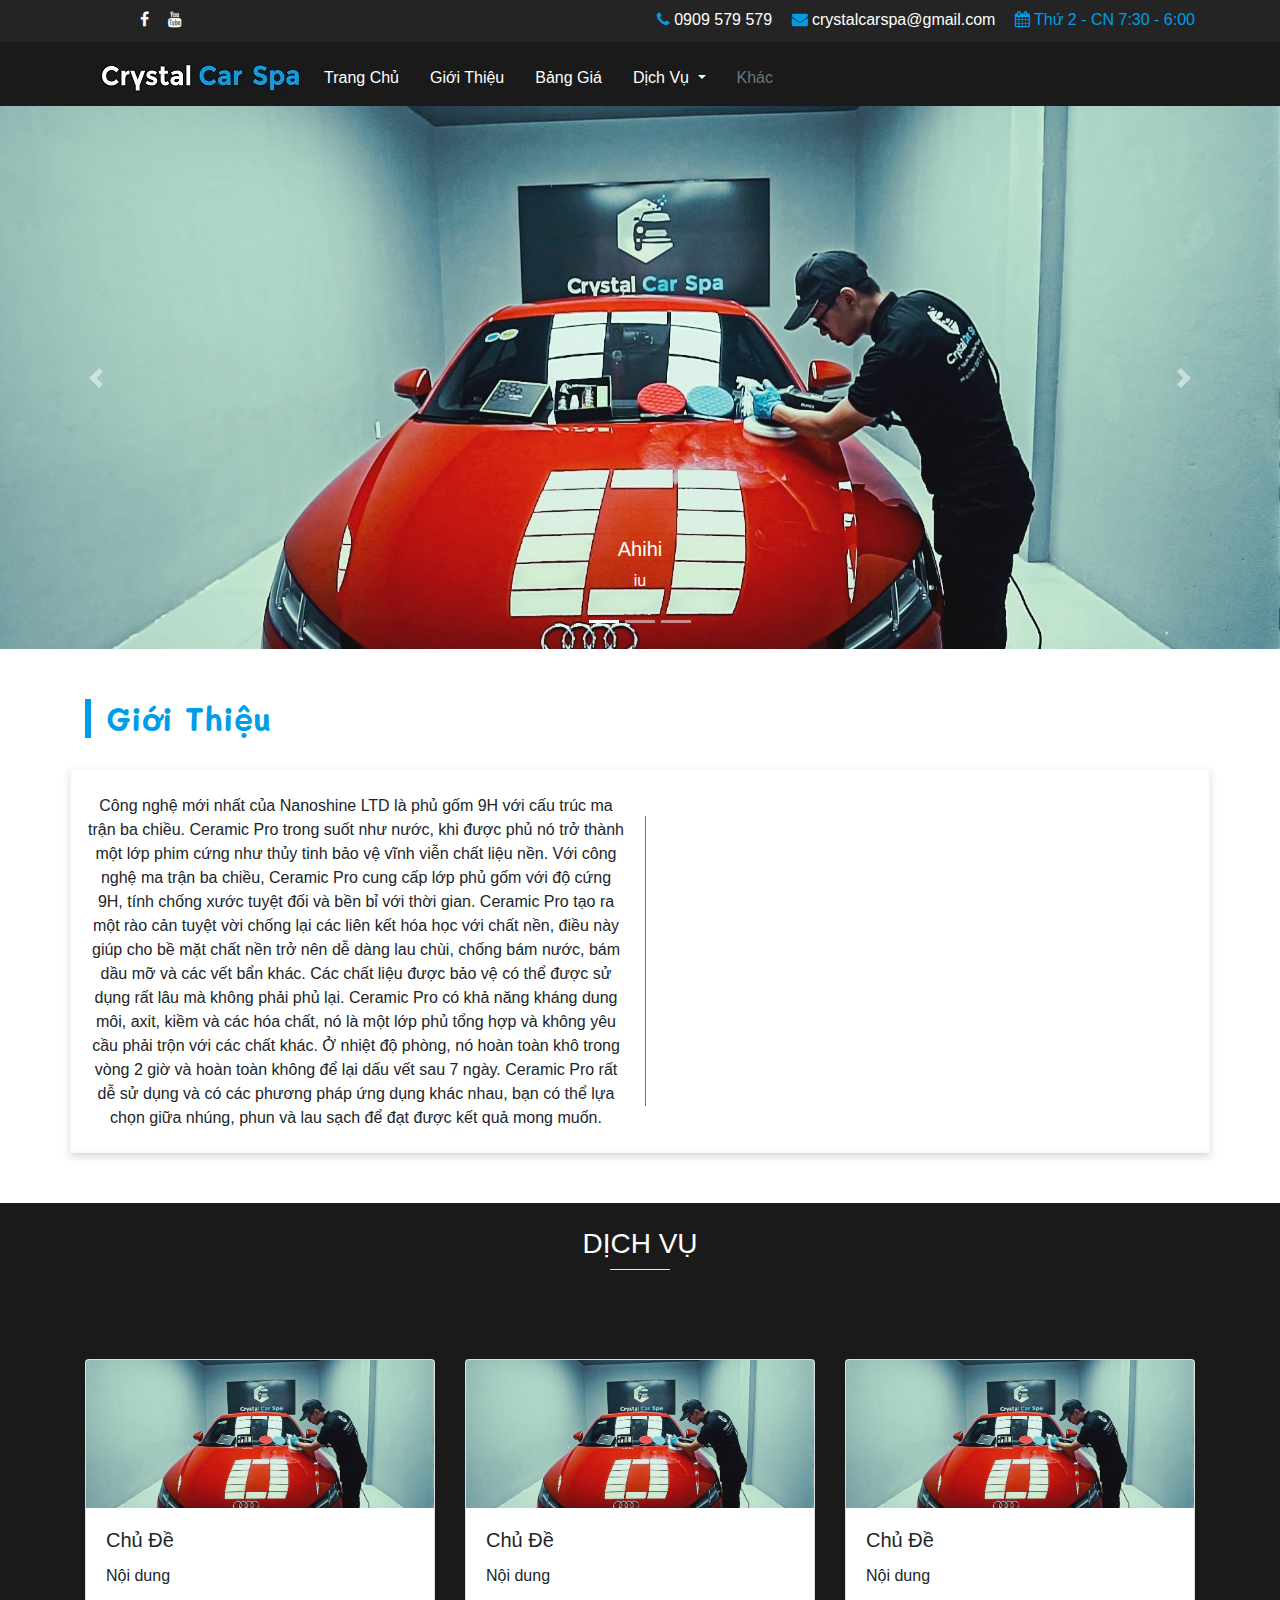
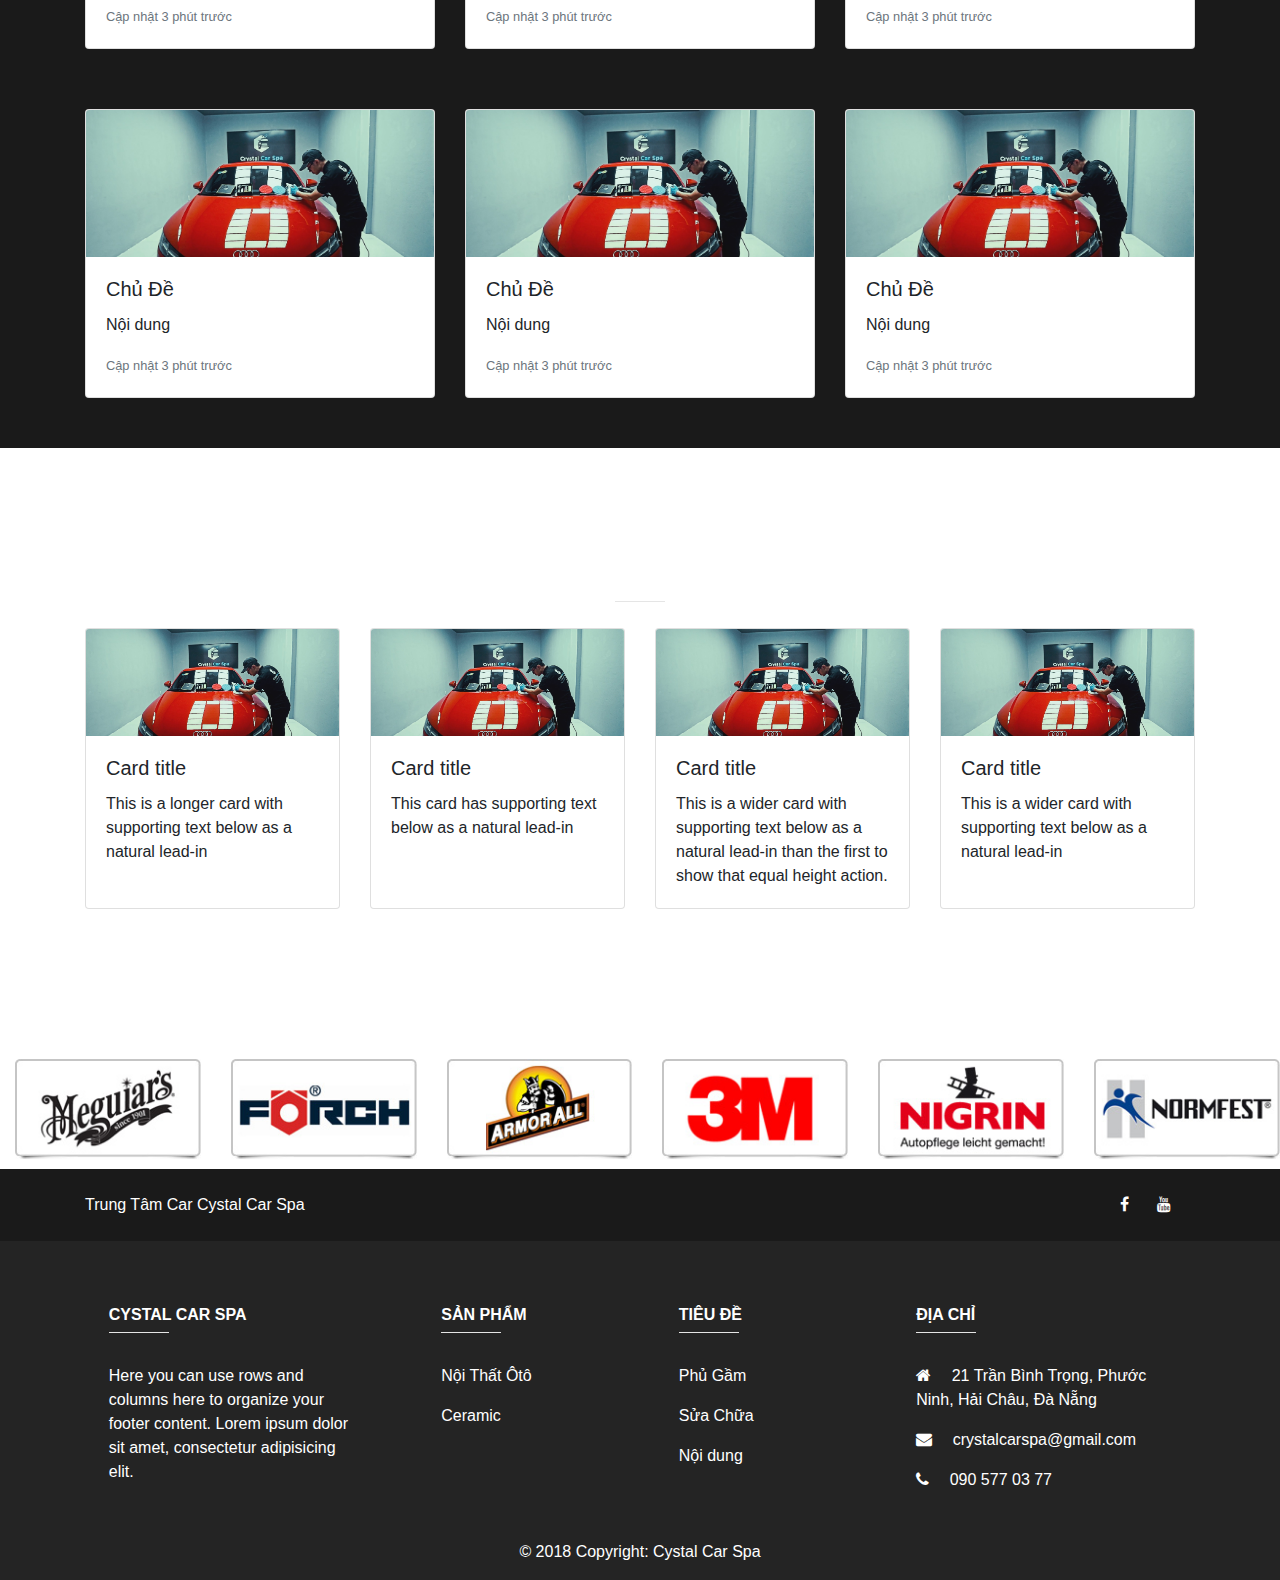
<file: index.html>
<!DOCTYPE html>
<html>
<head>
	<title>Home</title>
	<meta name="viewport" content="width=device-width, initial-scale=1.0, maximum-scale=1.0">
	<meta http-equiv="X-UA-Compatible" content="IE=edge">
	<meta http-equiv="content-type" content="text/html; charset=utf-8">
	<meta name="keywords" content="son xe o to, son da noi that, do body o to, do po o to, do noi that o to, op carbon o to, boc da noi that o to, phu nano o to, dan phim cach nhiet">
	<meta name="description" content="Crystal Car Spa! Trung tâm chăm sóc xe Ô tô chuyên nghiệp với các dịch vụ Sơn xe Ô tô, Độ Body Ô tô, Độ Pô Ô tô, Ốp Carbon Ô tô, Bọc da nội thất Ô tô, Sữa chữa xe Ô tô. Hotline 0905770377">
	<link href="//fonts.googleapis.com/css?family=Lobster|Mali|Open+Sans:100,100italic,200,200italic,300,300italic,400,400italic,500,500italic,600,600italic,700,700italic,800,800italic,900,900italic" rel="stylesheet" type="text/css">
	<link rel="stylesheet" type="text/css" href="assets/bootstrap/css/bootstrap.min.css">
	<link rel="stylesheet" type="text/css" href="assets/font-awesome/css/font-awesome.min.css">
	<link rel="stylesheet" type="text/css" href="assets/animate/animate.css">
	<style type="text/css">
	ul{list-style-type:none;}
	li{padding-left: 5px; display: inline-block;margin: 8px 0px 0px 10px; color: #009EE7;}
	#top-bar{background-color: #242424;box-sizing: border-box;}
	ul{margin-bottom: 10px }
	a{color:white; }
	#top-navbar{background-color: #1A1A1A }
	/*----*/
	.navbar {
		border-radius: 0;
		transition: all 0.3s ease-out;
	}
	.affix {
		position: fixed;
		top: 0;
		right: 0;
		left: 0;
		z-index: 1030;
	}
	/* fixed to top styles */
	.affix.navbar {
		background-color: #1A1A1A;
	}
	/*------*/
	#logo{width: 200px; height: 30px;}
	.dropdown:hover .dropdown-menu{ display: block; margin-top: 0px; max-height: 200px; opacity: 1;}
	.dropdown-menu { background-color:#1A1A1A; -webkit-transition: all 1s;-moz-transition: all 1s; -ms-transition: all 1s; -o-transition: all 1s; transition: all  1s;
		max-height: 0;display: block;opacity: 0;  }
		.dropdown-item:hover{background-color: #009EE7; color: white; border-radius: 5px; margin: 0px 0px 0px -5px;}
		.dropdown-item{color: white;}
		.fa.fa-list-ul {color: white;}
		.container-fluid{padding:0px;}
		#above-footer{background-color: #1A1A1A ;color: white;}
		#content-footer{background-color: #242424; color: white;}
		.hr-color{background-color: white;}
		#content-body{background-color: #1A1A1A}	
		.card-deck{padding: 10px 0px 50px 0px}
		#content-body-top{margin: 50px 0px 50px 0px;}
		#content-body{margin: 50px 0px 50px 0px;}
		#content-body-bottom{margin: 50px 0px 50px 0px;}
		#brand-slider{margin: 100px 0px 10px 0px;}
		.card-margin-top{margin: 10px 10px 30px 10px}
		.card-top-content-right{  }
		.img-top-right{width: 150px !important; height: 150px !important}
		.parallax { height: 100%; ; background-image: url("images/3.jpg");background-attachment: fixed; background-position: center;  background-repeat: no-repeat;  background-size: cover}
		.blog .carousel-indicators {left: 0;top: auto;bottom: -40px;}
		.blog .carousel-indicators li {background: #a3a3a3;border-radius: 50%;width: 8px;height: 8px;}
		.blog .carousel-indicators .active {background: #707070;}
		.color-dark{background-color: #1A1A1A}
		.border-body-content{ box-shadow: 0 4px 8px 0 #d9d9d9; transition: 0.3s; margin-top: 30px;background-color: white; border: solid 2px #fafafa}
		#hr-content-top{border:none; border-left:1.5px solid #009EE7; height:290px; width:1px;position: absolute;left: 5px;top: 30px;}
		@media (max-width: 1200px) { 
		#hr-content-top{border:none; border-left:1.5px solid #009EE7; height:240px; width:1px;position: absolute;left: 5px;top: 30px;}
}
	</style>
</head>
<body>
	<section id="top-bar">
		<div class="container">
			<div class="row" >
				<div class="col-xs-12 col-sm-4 col-md-3 d-none d-sm-block" >
					<div class="sp-column ">
						<ul class="social-icons">
							<li>
								<a target="_blank" href="https://www.facebook.com/Crystal-Car-Spa-Trung-T%C3%A2m-Ch%C4%83m-S%C3%B3c-Xe-v%C3%A0-Detailing-Chuy%C3%AAn-Nghi%E1%BB%87p-642468202794383/">
									<i class="fa fa-facebook"></i>
								</a>
							</li>
							<li>
								<a target="_blank" href="https://www.youtube.com/watch?v=g0JIEDNMmTA">
									<i class="fa fa-youtube"></i>
								</a>
							</li>
						</ul>
					</div>
				</div>
				<div id="sp-top2" class="col-xs-12 col-sm-8 col-md-9 d-flex justify-content-end">
					<div class="sp-column">
						<ul class="sp-contact-info">
							<li class="sp-contact-mobile">
								<i class="fa fa-phone"></i>
								<a href="tel:0909579579">0909 579 579</a>
							</li>
							<li class="sp-contact-email"><i class="pe pe-7s-mail"></i> 
								<span id="cloake810677a5ddf64cadbe7631b202cacb1">
									<i class="fa fa-envelope"></i>
									<a href="mailto:crystalcarspa@gmail.com">crystalcarspa@gmail.com</a>
								</span>
							</li>
							<li class="sp-contact-time">
								<i class="fa fa-calendar"></i>
								Thứ 2 - CN 7:30 - 6:00
							</li>
						</ul>
					</div>
				</div>
			</div>
		</div>
	</section>
	<section id="top-navbar" data-toggle="affix">
		<div class="container" >
			<nav class="navbar navbar-expand-lg active color-dark" >
				<img class="mt-lg-2" id="logo"  src="images/logo2.jpg" width="100" height="100" alt="">
				<button class="navbar-toggler" type="button" data-toggle="collapse" data-target="#navbarSupportedContent" aria-controls="navbarSupportedContent" aria-expanded="false" aria-label="Toggle navigation">
					<span><i class="fa fa-list-ul"></i></span>
				</button>

				<div class="collapse navbar-collapse" id="navbarSupportedContent">
					<ul class="navbar-nav mr-auto">
						<li class="nav-item active">
							<a class="nav-link" href="#">Trang Chủ <span class="sr-only">(current)</span></a>
						</li>
						<li class="nav-item">
							<a class="nav-link" href="#">Giới Thiệu</a>
						</li>
						<li class="nav-item">
							<a class="nav-link" href="#">Bảng Giá</a>
						</li>
						<li class="nav-item dropdown">
							<a class="nav-link dropdown-toggle" href="#" id="navbarDropdown" role="button" data-toggle="dropdown" aria-haspopup="true" aria-expanded="false">
								Dịch Vụ
							</a>
							<div class="dropdown-menu" aria-labelledby="navbarDropdown" style="border: solid 1px #1A1A1A;">
								<a class="dropdown-item" href="#" >Rửa Xe</a>
								<a class="dropdown-item" href="#">Sơn Ceramic</a>
								<a class="dropdown-item" href="#">Phụ Kiện</a>
							</div>
						</li>
						<li class="nav-item">
							<a class="nav-link disabled" href="#">Khác</a>
						</li>
					</ul>
				</div>
			</nav>
		</div>
	</section>
	<section id="slider-header">
		<div class="container-fluid">		
			<div id="carouselExampleIndicators" class="carousel slide" data-ride="carousel">
				<ol class="carousel-indicators">
					<li data-target="#carouselExampleIndicators" data-slide-to="0" class="active"></li>
					<li data-target="#carouselExampleIndicators" data-slide-to="1"></li>
					<li data-target="#carouselExampleIndicators" data-slide-to="2"></li>
				</ol>
				<div class="carousel-inner">
					<div class="carousel-item active">
						<img class="d-block w-100" src="images/3.jpg" alt="First slide">
						<div class="carousel-caption d-none d-md-block">
							<h5 class="animated fadeInDown">Ahihi</h5>
							<p>iu</p>
						</div>
					</div>
					<div class="carousel-item">
						<img class="d-block w-100" src="images/3.jpg" alt="Second slide">
					</div>
					<div class="carousel-item">
						<img class="d-block w-100" src="images/3.jpg" alt="Third slide">
					</div>
				</div>
				<a class="carousel-control-prev" href="#carouselExampleIndicators" role="button" data-slide="prev">
					<span class="carousel-control-prev-icon" aria-hidden="true"></span>
					<span class="sr-only">Previous</span>
				</a>
				<a class="carousel-control-next" href="#carouselExampleIndicators" role="button" data-slide="next">
					<span class="carousel-control-next-icon" aria-hidden="true"></span>
					<span class="sr-only">Next</span>
				</a>
			</div>
		</div>
	</section>
	<section id="content-body-top">
	<div class="container">
		<div class="col-md-12" style="border-left: solid 6px #009EE7; color: #009EE7">
			<h2 style="font-family: Mali"><strong>Giới Thiệu</strong></h2>
		</div>		
		<div class="row border-body-content">
		<div class="col-md-6">
			<p class="text-center pt-4" >Công nghệ mới nhất của Nanoshine LTD là phủ gốm 9H với cấu trúc ma trận ba chiều. Ceramic Pro trong suốt như nước, khi được phủ nó trở thành một lớp phim cứng như thủy tinh bảo vệ vĩnh viễn chất liệu nền. Với công nghệ ma trận ba chiều, Ceramic Pro cung cấp lớp phủ gốm với độ cứng 9H, tính chống xước tuyệt đối và bền bỉ với thời gian. 

Ceramic Pro tạo ra một rào cản tuyệt vời chống lại các liên kết hóa học với chất nền, điều này giúp cho bề mặt chất nền trở nên dễ dàng lau chùi, chống bám nước, bám dầu mỡ và các vết bẩn khác. Các chất liệu được bảo vệ có thể được sử dụng rất lâu mà không phải phủ lại. Ceramic Pro có khả năng kháng dung môi, axit, kiềm và các hóa chất, nó là một lớp phủ tổng hợp và không yêu cầu phải trộn với các chất khác. Ở nhiệt độ phòng, nó hoàn toàn khô trong vòng 2 giờ và hoàn toàn không để lại dấu vết sau 7 ngày. 

Ceramic Pro rất dễ sử dụng và có các phương pháp ứng dụng khác nhau, bạn có thể lựa chọn giữa nhúng, phun và lau sạch để đạt được kết quả mong muốn.</p>
		</div>
		<div class="col-md-6 py-5">
			<div class="col-md-12 d-block mx-auto">
				<div class="embed-responsive embed-responsive-16by9">
  					<iframe class="embed-responsive-item" src="https://www.youtube.com/embed/zpOULjyy-n8?rel=0" allowfullscreen></iframe>
				</div>
			</div>
			<hr class="d-none d-lg-block" id="hr-content-top" >
		</div>
		</div>
	</div>
	</section>
	<!-- <section id="content-body-top">
		<div class="container">
			<div class="row">
				<div class="col-lg-7">
					<h5 class="text-center" >Giới Thiệu</h5>
					<hr  class="text-center" style="width: 50px;" />
					<div class="row">
						<div class="col-md-6 p-3" >

							<img class="img-reponsive img-thumbnail" src="images/3.jpg" style="height: 500px;object-fit: cover;">
						</div>
						<div class="col-md-6 p-3" >
							<p class="text-center" style="text-align: justify-all;">Video provides a powerful way to help you prove your point. When you click Online Video, you can paste in the embed code for the video you want to add. You can also type a keyword to search online for the video that best fits your document.
								To make your document look professionally produced, Word provides header, footer, cover page, and text box designs that complement each other. For example, you can add a matching cover page, header, and sidebar. Click Insert and then choose the elements you want from the different galleries.
							</p>
						</div>
					</div>
				</div>
				<div class="col-lg-5 card-top-content-right" >
					<h5 class="text-center" >Tin Tức - Tuyển Dụng</h5>
					<hr  class="text-center" style="width: 50px;" />
					<div class="card card-margin-top" style="width:400px">
						<div class="row">	
							<div class="col-5">
								<img class="card-img img-top-right" src="images/3.jpg" alt="Card image"/>
							</div>
							<div class="col-7" >
								<div class="card-body-right">
									<h4 class="card-title">Cermic</h4>
									<p class="card-text">Some example text some example text.</p>
									<a href="#" class="btn btn-primary">See Profile</a>
								</div>
							</div>
						</div> 
					</div>
					<div class="card card-margin-top" style="width:400px">
						<div class="row">	
							<div class="col-5">
								<img class="card-img img-top-right" src="images/3.jpg" alt="Card image"/>
							</div>
							<div class="col-7" >
								<div class="card-body-right">
									<h4 class="card-title">Cermic</h4>
									<p class="card-text">Some example text some example text.</p>
									<a href="#" class="btn btn-primary">See Profile</a>
								</div>
							</div>
						</div> 
					</div>
					<div class="card card-margin-top" style="width:400px">
						<div class="row">	
							<div class="col-5">
								<img class="card-img img-top-right" src="images/3.jpg" alt="Card image"/>
							</div>
							<div class="col-7" >
								<div class="card-body-right">
									<h4 class="card-title">Cermic </h4>
									<p class="card-text">Some example text some example text.</p>
									<a href="#" class="btn btn-primary">See Profile</a>
								</div>
							</div>
						</div> 
					</div>
				</div>
			</div>


		</div>
	</section> -->
	<section  id="content-body">
		<div class="text-center text-uppercase">
			<h3 style="color: white" class="pt-4" >Dịch Vụ</h1>
				<hr class="deep-purple accent-2 mb-4 mt-0 d-inline-block mx-auto hr-color" style="width: 60px">
			</div>
			<div class="container pt-5 animated fadeInUp">
				<div class="card-deck">
					<div class="card">
						<img class="card-img-top" src="images/3.jpg" alt="Card image cap">
						<div class="card-body">
							<h5 class="card-title">Chủ Đề</h5>
							<p class="card-text">Nội dung</p>
							<p class="card-text"><small class="text-muted">Cập nhật 3 phút trước</small></p>
						</div>
					</div>
					<div class="card">
						<img class="card-img-top" src="images/3.jpg" alt="Card image cap">
						<div class="card-body">
							<h5 class="card-title">Chủ Đề</h5>
							<p class="card-text">Nội dung</p>
							<p class="card-text"><small class="text-muted">Cập nhật 3 phút trước</small></p>
						</div>
					</div>
					<div class="card">
						<img class="card-img-top" src="images/3.jpg" alt="Card image cap">
						<div class="card-body">
							<h5 class="card-title">Chủ Đề</h5>
							<p class="card-text">Nội dung</p>
							<p class="card-text"><small class="text-muted">Cập nhật 3 phút trước</small></p>
						</div>
					</div>
				</div>
				<div class="card-deck">
					<div class="card">
						<img class="card-img-top" src="images/3.jpg" alt="Card image cap">
						<div class="card-body">
							<h5 class="card-title">Chủ Đề</h5>
							<p class="card-text">Nội dung</p>
							<p class="card-text"><small class="text-muted">Cập nhật 3 phút trước</small></p>
						</div>
					</div>
					<div class="card">
						<img class="card-img-top" src="images/3.jpg" alt="Card image cap">
						<div class="card-body">
							<h5 class="card-title">Chủ Đề</h5>
							<p class="card-text">Nội dung</p>
							<p class="card-text"><small class="text-muted">Cập nhật 3 phút trước</small></p>
						</div>
					</div>
					<div class="card">
						<img class="card-img-top" src="images/3.jpg" alt="Card image cap">
						<div class="card-body">
							<h5 class="card-title">Chủ Đề</h5>
							<p class="card-text">Nội dung</p>
							<p class="card-text"><small class="text-muted">Cập nhật 3 phút trước</small></p>
						</div>
					</div>
				</div>
			</div>
		</section>
		<section id="content-body-bottom">
			<div class="parallax">
				<div class="container">
					<h2 class="text-center pt-5" style="color: white">Repair Service</h2>
					<hr class="text-center" style="width: 50px; background-color: white" />
					<div class="card-deck">
						<div class="card">
							<img class="card-img-top" src="images/3.jpg" alt="Card image cap">
							<div class="card-body">
								<h5 class="card-title">Card title</h5>
								<p class="card-text">This is a longer card with supporting text below as a natural lead-in </p>
							</div>
						</div>
						<div class="card">
							<img class="card-img-top" src="images/3.jpg" alt="Card image cap">
							<div class="card-body">
								<h5 class="card-title">Card title</h5>
								<p class="card-text">This card has supporting text below as a natural lead-in</p>
							</div>
						</div>
						<div class="card">
							<img class="card-img-top" src="images/3.jpg" alt="Card image cap">
							<div class="card-body">
								<h5 class="card-title">Card title</h5>
								<p class="card-text">This is a wider card with supporting text below as a natural lead-in than the first to show that equal height action.</p>
							</div>
						</div>
						<div class="card">
							<img class="card-img-top" src="images/3.jpg" alt="Card image cap">
							<div class="card-body">
								<h5 class="card-title">Card title</h5>
								<p class="card-text">This is a wider card with supporting text below as a natural lead-in </p>
							</div>
						</div>
					</div>
				</div>
			</div>

		</section>
		<section id="brand-slider">
			<div class="container-fluid " style="padding-left: 15px">
				<div class="row blog">
					<div class="col-md-12">
						<div id="blogCarousel" class="carousel slide" data-ride="carousel">
							<ol class="carousel-indicators" style="display: none;">
								<li data-target="#blogCarousel" data-slide-to="0"></li>
								<li data-target="#blogCarousel" data-slide-to="1"></li>
							</ol>
							<!-- Carousel items -->
							<div class="carousel-inner">

								<div class="carousel-item active">
									<div class="row">
										<div class="col-2 col-xs-2 col-md-2">
											<a href="#">
												<img src="images/brand-slider/meguiars-Car-care.jpg" class="attachment-medium size-mediu" alt="Image" style="max-width:100%;">
											</a>
										</div>
										<div class="col-2 col-xs-2 col-md-2">
											<a href="#">
												<img src="images/brand-slider/forch-Car-care.jpg" class="attachment-medium size-mediu" alt="Image" style="max-width:100%;">
											</a>
										</div>
										<div class="col-2 col-xs-2 col-md-2">
											<a href="#">
												<img src="images/brand-slider/armorall-Car-care.jpg" class="attachment-medium size-mediu" alt="Image" style="max-width:100%;">
											</a>
										</div>
										<div class="col-2 col-xs-2 col-md-2">
											<a href="#">
												<img src="images/brand-slider/3m-Car-care.jpg" class="attachment-medium size-mediu" alt="Image" style="max-width:100%;">
											</a>
										</div>
										<div class="col-2 col-xs-2 col-md-2">
											<a href="#">
												<img src="images/brand-slider/nigrin-Car-care.jpg" class="attachment-medium size-mediu" alt="Image" style="max-width:100%;">
											</a>
										</div>
										<div class="col-2 col-xs-2 col-md-2">
											<a href="#">
												<img src="images/brand-slider/normfest-Car-care.jpg" class="attachment-medium size-mediu" alt="Image" style="max-width:100%;">
											</a>
										</div>
									</div>
									<!--.row-->
								</div>
								<!--.item-->
								<div class="carousel-item">
									<div class="row">
										<div class="col-2 col-xs-2 col-md-2">
											<a href="#">
												<img src="images/brand-slider/turtlewax-Car-care.jpg" class="attachment-medium size-mediu" alt="Image" style="max-width:100%;">
											</a>
										</div>
										<div class="col-2 col-xs-2 col-md-2">
											<a href="#">
												<img src="images/brand-slider/tuffstuff-Car-care.jpg" alt="Image" style="max-width:100%;">
											</a>
										</div>
										<div class="col-2 col-xs-2 col-md-2">
											<a href="#">
												<img src="images/brand-slider/meguiars-Car-care.jpg" alt="Image" style="max-width:100%;">
											</a>
										</div>
										<div class="col-2 col-xs-2 col-md-2">
											<a href="#">
												<img src="images/brand-slider/forch-Car-care.jpg" alt="Image" style="max-width:100%;">
											</a>
										</div>
										<div class="col-2 col-xs-2 col-md-2">
											<a href="#">
												<img src="images/brand-slider/armorall-Car-care.jpg" class="attachment-medium size-mediu" alt="Image" style="max-width:100%;">
											</a>
										</div>
										<div class="col-2 col-xs-2 col-md-2">
											<a href="#">
												<img src="images/brand-slider/nigrin-Car-care.jpg" class="attachment-medium size-mediu" alt="Image" style="max-width:100%;">
											</a>
										</div>
									</div>
									<!--.row-->
								</div>
								<!--.item-->
							</div>
							<!--.carousel-inner-->
						</div>
						<!--.Carousel-->
					</div>
				</div>
			</div>
		</section>

		<footer class="page-footer font-small">

			<div id="above-footer">
				<div class="container">

					<!-- Grid row-->
					<div class="row py-4 d-flex align-items-center">

						<!-- Grid column -->
						<div class="col-md-6 col-lg-5 text-center text-md-left mb-4 mb-md-0">
							<h6 class="mb-0">Trung Tâm Car Cystal Car Spa</h6>
						</div>
						<!-- Grid column -->

						<!-- Grid column -->
						<div class="col-md-6 col-lg-7 text-center text-md-right">

							<!-- Facebook -->
							<a class="fb-ic">
								<i class="fa fa-facebook white-text mr-4"> </i>
							</a>
							<!-- Twitter -->
							<a class="tw-ic">
								<i class="fa fa-youtube white-text mr-4"> </i>
							</a>  
						</div>
						<!-- Grid column -->

					</div>
					<!-- Grid row-->

				</div>
			</div>

			<!-- Footer Links -->
			<div id="content-footer">
				<div class="container text-center text-md-left pt-5" >

					<!-- Grid row -->
					<div class="row mt-3">

						<!-- Grid column -->
						<div class="col-md-3 col-lg-4 col-xl-3 mx-auto mb-4">

							<!-- Content -->
							<h6 class="text-uppercase font-weight-bold">Cystal Car Spa</h6>
							<hr class="deep-purple accent-2 mb-4 mt-0 d-inline-block mx-auto hr-color" style="width: 60px;">
							<p>Here you can use rows and columns here to organize your footer content. Lorem ipsum dolor sit amet, consectetur
							adipisicing elit.</p>

						</div>

						<!-- Grid column -->
						<div class="col-md-2 col-lg-2 col-xl-2 mx-auto mb-4" >

							<!-- Links -->
							<h6 class="text-uppercase font-weight-bold">Sản Phẩm</h6>
							<hr class="deep-purple accent-2 mb-4 mt-0 d-inline-block mx-auto hr-color" style="width: 60px;">
							<p>
								<a href="#!">Nội Thất Ôtô</a>
							</p>
							<p>
								<a href="#!">Ceramic</a>
							</p>

						</div>
						<!-- Grid column -->

						<!-- Grid column -->

						<div class="col-md-3 col-lg-2 col-xl-2 mx-auto mb-4">

							<h6 class="text-uppercase font-weight-bold">Tiêu Đề</h6>
							<hr class="deep-purple accent-2 mb-4 mt-0 d-inline-block mx-auto hr-color" style="width: 60px;">
							<p>
								<a href="#!">Phủ Gầm</a>
							</p>
							<p>
								<a href="#!">Sửa Chữa</a>
							</p>
							<p>
								<a href="#!">Nội dung</a>
							</p>
						</div>
						<!-- Grid column -->

						<!-- Grid column -->
						<div class="col-md-4 col-lg-3 col-xl-3 mx-auto mb-md-0 mb-4">

							<!-- Links -->
							<h6 class="text-uppercase font-weight-bold">Địa Chỉ</h6>
							<hr class="deep-purple accent-2 mb-4 mt-0 d-inline-block mx-auto hr-color" style="width: 60px">
							<p>
								<i class="fa fa-home mr-3"></i> 21 Trần Bình Trọng, Phước Ninh, Hải Châu, Đà Nẵng</p>
								<p>
									<i class="fa fa-envelope mr-3"></i> crystalcarspa@gmail.com</p>
									<p>
										<i class="fa fa-phone mr-3"></i> 090 577 03 77</p>

									</div>
									<!-- Grid column -->

								</div>
								<!-- Grid row -->

							</div>

							<!-- Footer Links -->

							<!-- Copyright -->
							<div class="footer-copyright text-center py-3" >© 2018 Copyright:
								<a href="#"> Cystal Car Spa</a>
							</div>
							<!-- Copyright -->
						</div>
					</footer>
					<!-- Footer -->
				</body>

				<!-- Include all compiled plugins (below), or include individual files as needed -->
				<script src="assets/bootstrap/js/jquery.slim.min.js"></script>
				<script src="assets/bootstrap/js/bootstrap.min.js"></script>
				<script type="text/javascript">
					$('#blogCarousel').carousel({
						interval: 3000
					});
					// ---Afix---
					$(document).ready(function() {

						var toggleAffix = function(affixElement, scrollElement, wrapper) {

							var height = affixElement.outerHeight(),
							top = wrapper.offset().top;

							if (scrollElement.scrollTop() >= top){
								wrapper.height(height);
								affixElement.addClass("affix");
							}
							else {
								affixElement.removeClass("affix");
								wrapper.height('auto');
							}

						};

						$('[data-toggle="affix"]').each(function() {
							var ele = $(this),
							wrapper = $('<div></div>');
							ele.before(wrapper);
							$(window).on('scroll resize', function() {
								toggleAffix(ele, $(this), wrapper);
							});

    // init
    toggleAffix(ele, $(window), wrapper);
});

					});
				</script>


				</html>
</file>
